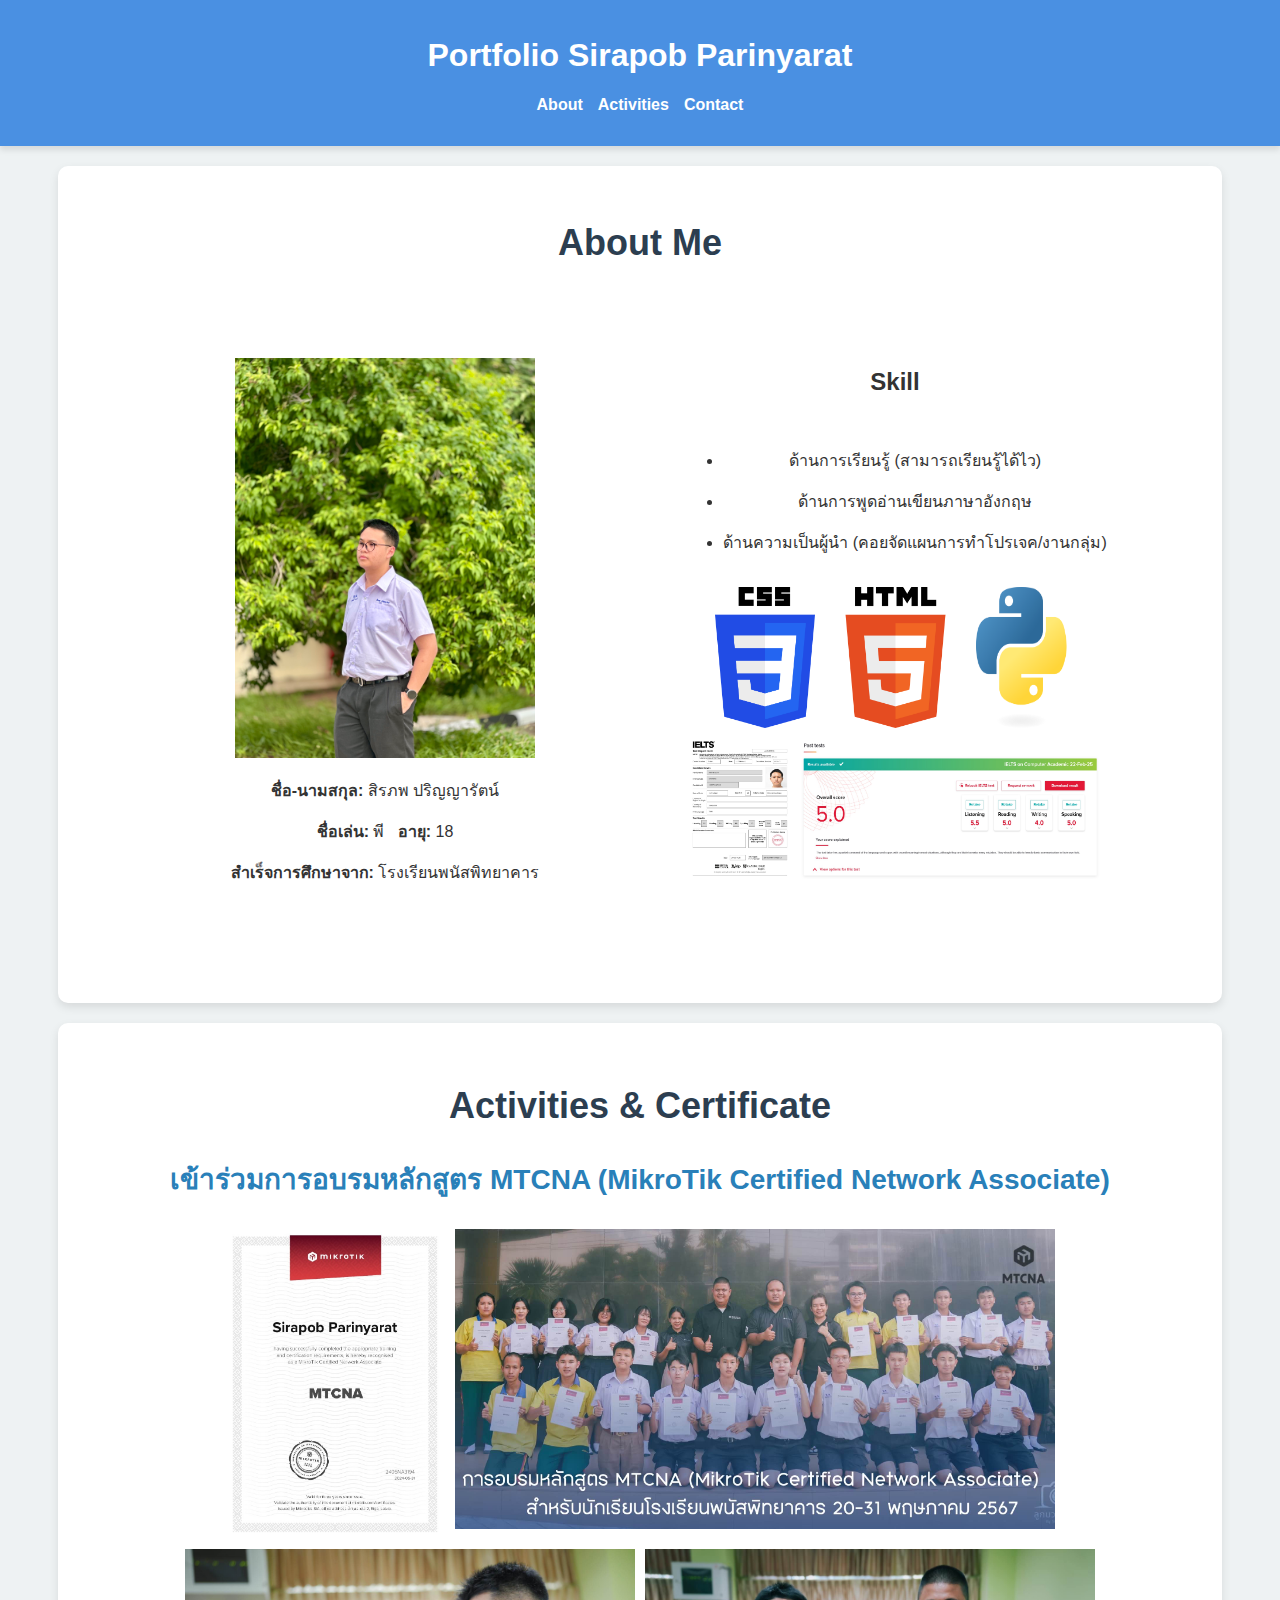
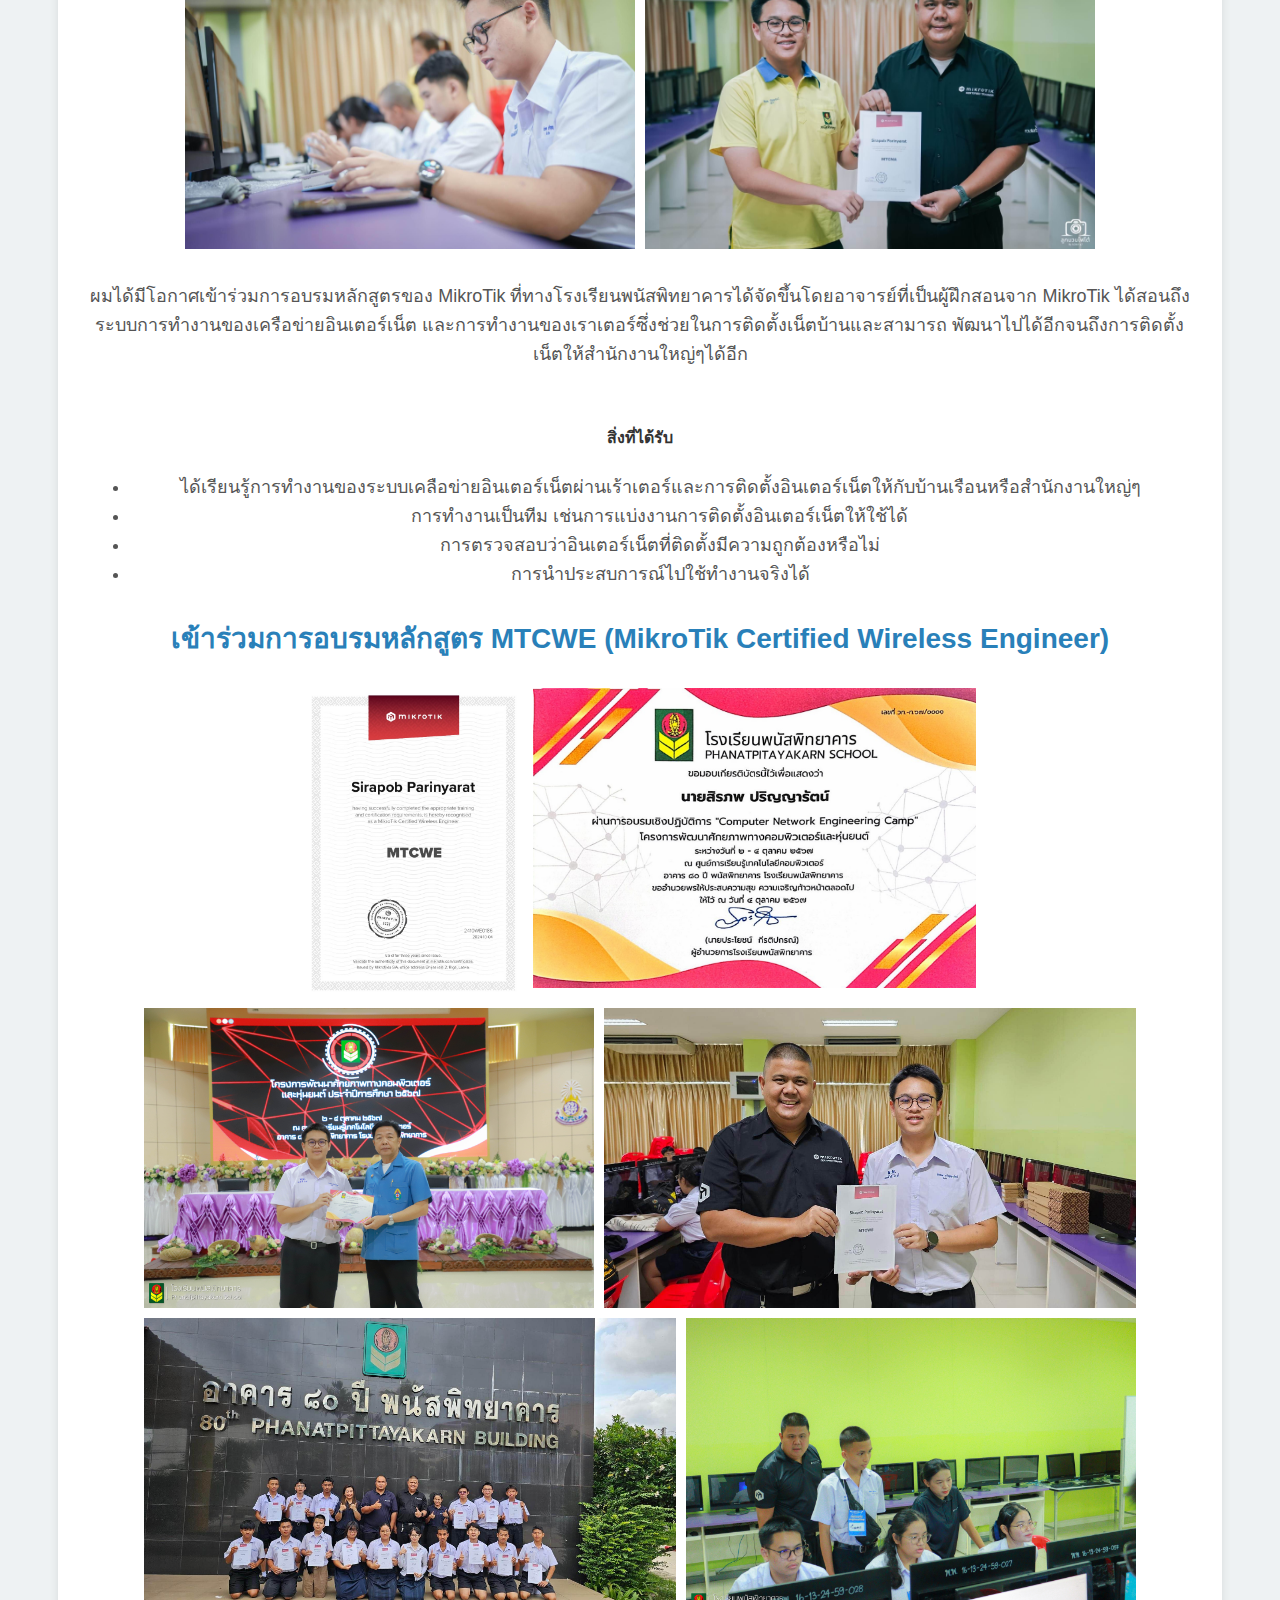
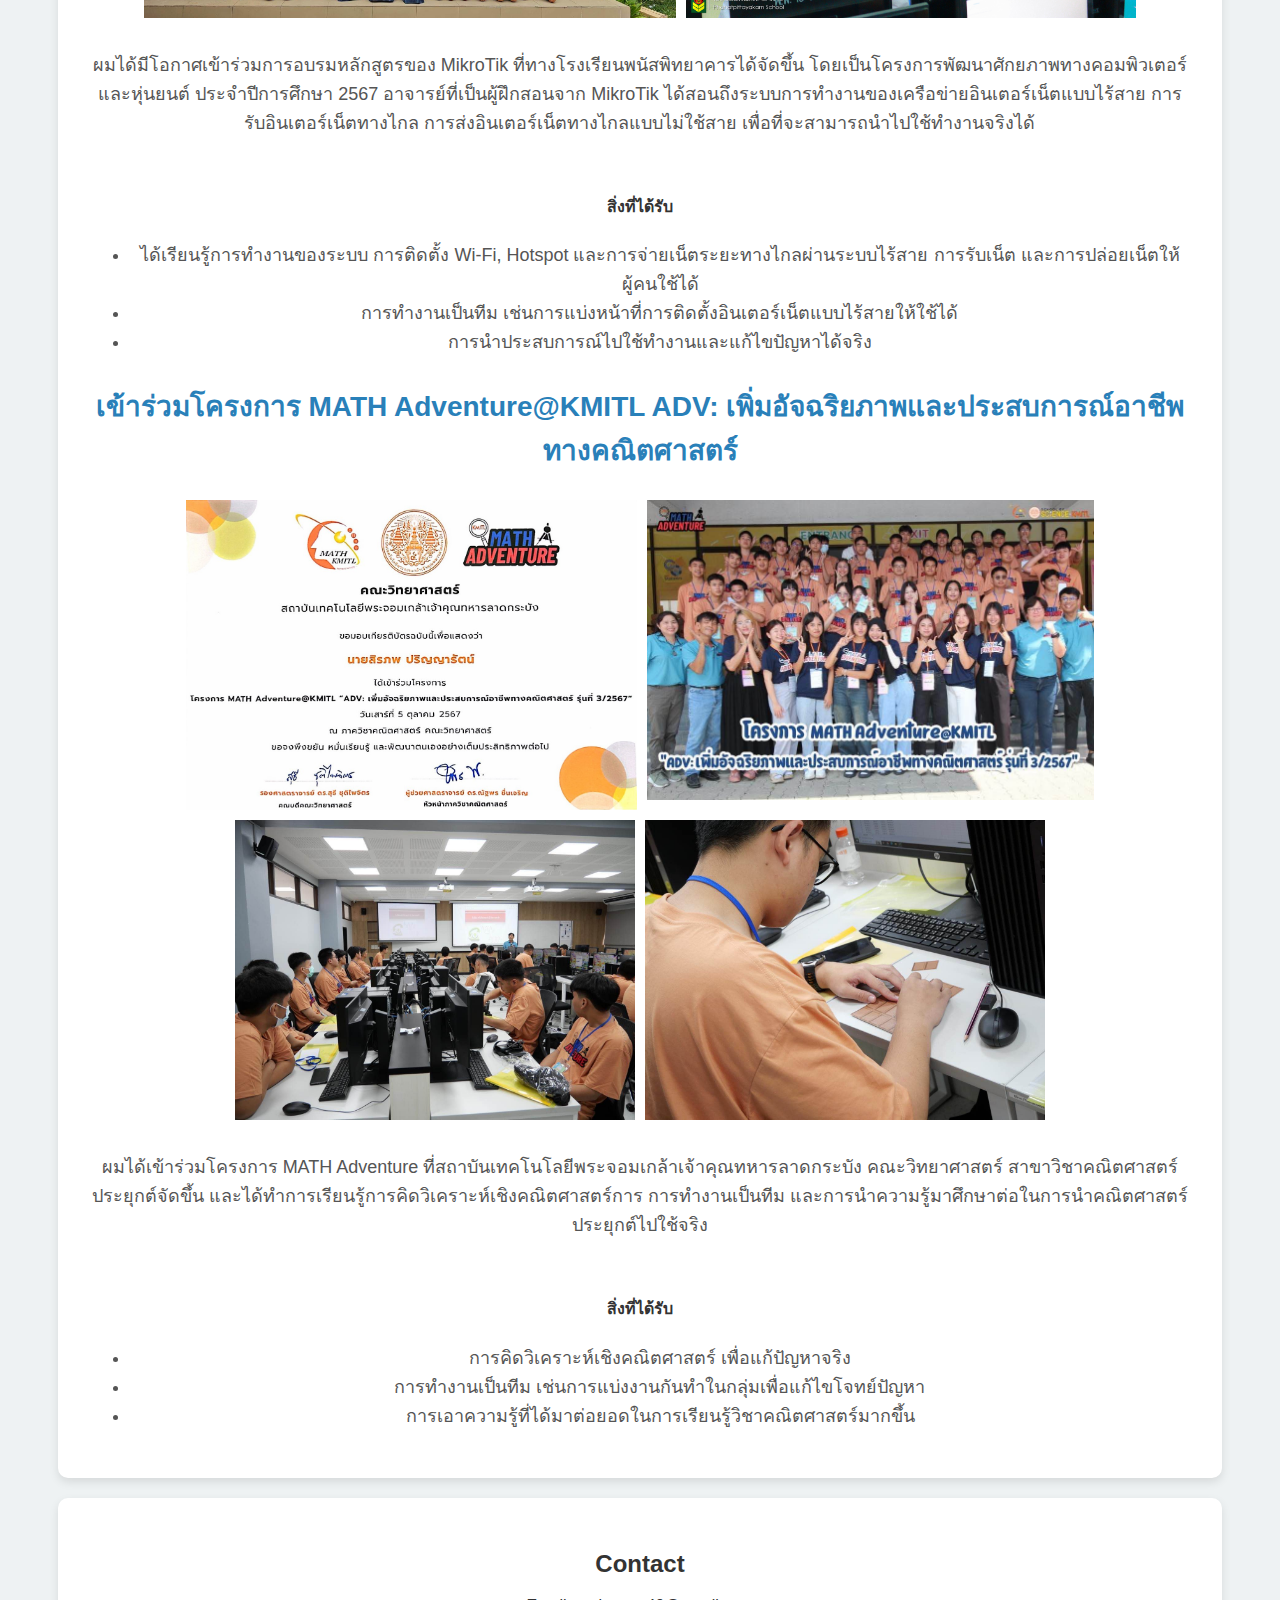
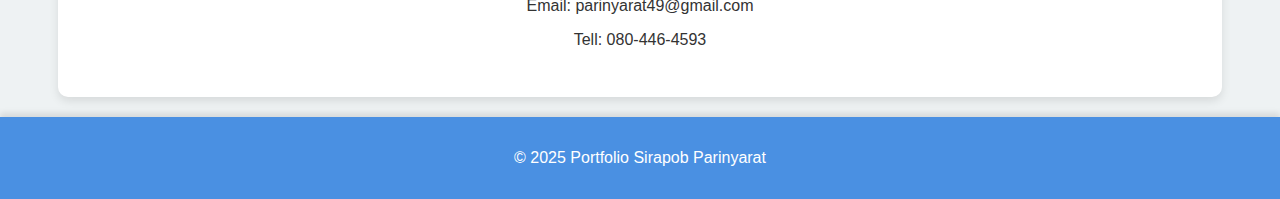
<file: index.html>
<!DOCTYPE html>
<html lang="en">
<head>
    <meta charset="UTF-8">
    <meta name="viewport" content="width=device-width, initial-scale=1.0">
    <title>My Portfolio</title>
    <link rel="stylesheet" href="stylePort.css">
</head>
<body>
    <header>
        <h1>Portfolio Sirapob Parinyarat</h1>
        <nav>
            <ul>
                <li><a href="#about">About</a></li>
                <li><a href="#activities">Activities</a></li>
                <li><a href="#contact">Contact</a></li>
            </ul>
        </nav>
    </header>
    
    <section id="about">
        <h1>About Me</h1> 
       <div class="text-container">    
            <div class="left"> 
                <img width="300px" height="auto"  src="img/13.jpg" alt="My Image" class="Me Image">
                <p><b>ชื่อ-นามสกุล:</b> สิรภพ ปริญญารัตน์</p>
                <p><b>ชื่อเล่น:</b> พี&nbsp;&nbsp;&nbsp;<b>อายุ:</b> 18</p>
                
                <p><b>สำเร็จการศึกษาจาก:</b> โรงเรียนพนัสพิทยาคาร</p>
            </div>
            <div class="right"> 
                <h2>Skill</h2> <!-- หัวข้ออยู่ด้านบนสุด -->
                <ul>
                    <li><p>ด้านการเรียนรู้ (สามารถเรียนรู้ได้ไว)</p></li>
                    <li><p>ด้านการพูดอ่านเขียนภาษาอังกฤษ</p></li>
                    <li><p>ด้านความเป็นผู้นำ (คอยจัดแผนการทำโปรเจค/งานกลุ่ม)</p></li>
                </ul>
            
                <div class="imgright">
                    <img width="100px" height="auto" src="img/CSS3_logo_and_wordmark.svg.png" alt="CSS Logo" class="CSS logo">
                    <img width="141px" height="auto" src="img/HTML5_logo_and_wordmark.svg.png" alt="HTML5 Logo" class="HTML5 logo">
                    <img width="100px" height="auto" src="img/Python-logo-notext.svg.png" alt="Python Logo" class="Python logo">
                    <img width="100px" height="auto" src="img/ielts.jpg" alt="IELTS1" class="ielts1">
                    <img width="300px" height="auto" src="img/ielts2.jpg" alt="IELTS2" class="ielts2">
                </div>
            </div>
        </div>
    </section>
    
    <section id="activities">
        <div class="activities">
            <div class="activities1">
                <h2>Activities & Certificate</h2>
                <h3>เข้าร่วมการอบรมหลักสูตร MTCNA (MikroTik Certified Network Associate)</h3>
                <div class="imgNA">
                    <img width="auto" height="310px" src="img/mtcna.jpg" alt="MTCNA" class="na">
                    <img width="auto" height="300px" src="img/1.jpg" alt="img1" class="img1">
                    <img width="auto" height="300px" src="img/2.jpg" alt="img2" class="img2">
                    <img width="auto" height="300px" src="img/3.jpg" alt="img3" class="img3">
                </div>
                <p>ผมได้มีโอกาศเข้าร่วมการอบรมหลักสูตรของ MikroTik ที่ทางโรงเรียนพนัสพิทยาคารได้จัดขึ้นโดยอาจารย์ที่เป็นผู้ฝึกสอนจาก 
                MikroTik ได้สอนถึงระบบการทำงานของเครือข่ายอินเตอร์เน็ต และการทำงานของเราเตอร์ซึ่งช่วยในการติดตั้งเน็ตบ้านและสามารถ
                พัฒนาไปได้อีกจนถึงการติดตั้งเน็ตให้สำนักงานใหญ่ๆได้อีก
                </p>
                <br>
                <h4 class="h2NA">สิ่งที่ได้รับ</h4>
                <ul class="listNA">
                    <li>ได้เรียนรู้การทำงานของระบบเคลือข่ายอินเตอร์เน็ตผ่านเร้าเตอร์และการติดตั้งอินเตอร์เน็ตให้กับบ้านเรือนหรือสำนักงานใหญ่ๆ</li>
                    <li>การทำงานเป็นทีม เช่นการแบ่งงานการติดตั้งอินเตอร์เน็ตให้ใช้ได้</li>
                    <li>การตรวจสอบว่าอินเตอร์เน็ตที่ติดตั้งมีความถูกต้องหรือไม่</li>
                    <li>การนำประสบการณ์ไปใช้ทำงานจริงได้</li>
                </ul>
            </div>
            <div class="activities2">    
                <h3>เข้าร่วมการอบรมหลักสูตร MTCWE (MikroTik Certified Wireless Engineer)</h3>
                <div class="imgWE">
                    <img width="auto" height="310px" src="img/mtcwe.jpg" alt="MTCWE" class="we">
                    <img width="auto" height="300px" src="img/4.jpg" alt="img4" class="img4">
                    <img width="auto" height="300px" src="img/5.jpg" alt="img5" class="img5">
                    <img width="auto" height="300px" src="img/6.jpg" alt="img6" class="img6">
                    <img width="auto" height="300px" src="img/7.jpg" alt="img7" class="img7">
                    <img width="auto" height="300px" src="img/8.jpg" alt="img8" class="img8">
                </div>
                <p>ผมได้มีโอกาศเข้าร่วมการอบรมหลักสูตรของ MikroTik ที่ทางโรงเรียนพนัสพิทยาคารได้จัดขึ้น โดยเป็นโครงการพัฒนาศักยภาพทางคอมพิวเตอร์และหุ่นยนต์ 
                    ประจำปีการศึกษา 2567 อาจารย์ที่เป็นผู้ฝึกสอนจาก MikroTik ได้สอนถึงระบบการทำงานของเครือข่ายอินเตอร์เน็ตแบบไร้สาย การรับอินเตอร์เน็ตทางไกล 
                    การส่งอินเตอร์เน็ตทางไกลแบบไม่ใช้สาย เพื่อที่จะสามารถนำไปใช้ทำงานจริงได้
                </p>
                <br>
                <h4 class="h2NA">สิ่งที่ได้รับ</h4>
                <ul class="listWE">
                    <li>ได้เรียนรู้การทำงานของระบบ การติดตั้ง Wi-Fi, Hotspot และการจ่ายเน็ตระยะทางไกลผ่านระบบไร้สาย การรับเน็ต และการปล่อยเน็ตให้ผู้คนใช้ได้</li>
                    <li>การทำงานเป็นทีม เช่นการแบ่งหน้าที่การติดตั้งอินเตอร์เน็ตแบบไร้สายให้ใช้ได้</li>
                    <li>การนำประสบการณ์ไปใช้ทำงานและแก้ไขปัญหาได้จริง</li>
                </ul>
            </div>
            <div class="activities3">    
                <h3>เข้าร่วมโครงการ MATH Adventure@KMITL ADV: เพิ่มอัจฉริยภาพและประสบการณ์อาชีพทางคณิตศาสตร์</h3>
                <div class="imgM">
                    <img width="auto" height="310px" src="img/9.jpg" alt="img9" class="img9">
                    <img width="auto" height="300px" src="img/10.jpg" alt="img10" class="img10">
                    <img width="auto" height="300px" src="img/11.jpg" alt="img11" class="img11">
                    <img width="auto" height="300px" src="img/12.jpg" alt="img12" class="img12">
                    
                </div>
                <p>ผมได้เข้าร่วมโครงการ MATH Adventure ที่สถาบันเทคโนโลยีพระจอมเกล้าเจ้าคุณทหารลาดกระบัง คณะวิทยาศาสตร์ 
                    สาขาวิชาคณิตศาสตร์ประยุกต์จัดขึ้น และได้ทำการเรียนรู้การคิดวิเคราะห์เชิงคณิตศาสตร์การ การทำงานเป็นทีม 
                    และการนำความรู้มาศึกษาต่อในการนำคณิตศาสตร์ประยุกต์ไปใช้จริง
                </p>
                <br>
                <h4 class="h2NA">สิ่งที่ได้รับ</h4>
                <ul class="listmath">
                    <li>การคิดวิเคราะห์เชิงคณิตศาสตร์ เพื่อแก้ปัญหาจริง</li>
                    <li>การทำงานเป็นทีม เช่นการแบ่งงานกันทำในกลุ่มเพื่อแก้ไขโจทย์ปัญหา</li>
                    <li>การเอาความรู้ที่ได้มาต่อยอดในการเรียนรู้วิชาคณิตศาสตร์มากขึ้น</li>
                </ul>
            </div>
        </div>
    </section>
    
    <section id="contact">
        <h2>Contact</h2>
        <p>Email: parinyarat49@gmail.com</p>
        <p>Tell: 080-446-4593</p>
        
    </section>
    
    
    <footer>
        <p>&copy; 2025 Portfolio Sirapob Parinyarat</p>
    </footer>
</body>
</html>
</file>
<file: stylePort.css>
/* General Styles */
body {
    font-family: 'Poppins', sans-serif;
    margin: 0;
    padding: 0;
    background-color: #eef2f3;
    color: #333;
}

.Me-Image {
    width: 100%;
    max-width: 250px;
    height: auto;
    display: block;
    margin: 0 auto;
    border-radius: 15px;
    box-shadow: 0 4px 8px rgba(0, 0, 0, 0.1);
}

/* Header */
header {
    background: #4a90e2;
    color: white;
    padding: 1rem 0;
    text-align: center;
    box-shadow: 0 4px 6px rgba(0, 0, 0, 0.1);
}

nav ul {
    list-style: none;
    padding: 0;
    display: flex;
    justify-content: center;
    gap: 15px;
    flex-wrap: wrap;
}

nav ul li {
    display: inline;
}

nav ul li a {
    color: white;
    text-decoration: none;
    font-weight: bold;
    transition: color 0.3s;
}

nav ul li a:hover {
    color: #ffdd57;
}

/* Sections */
.text-container {
    display: flex;
    flex-wrap: wrap;
    justify-content: center;
    align-items: center;
    text-align: center;
    padding: 40px;
}

.left, .right {
    flex: 1;
    min-width: 250px;
    padding: 20px;
}

.right {
    display: flex;
    flex-direction: column;
    align-items: center;
    text-align: center;
}

#about h1, .activities h2 {
    font-size: 36px;
    color: #2c3e50;
}

.imgright {
    display: flex;
    justify-content: center;
    gap: 10px;
    flex-wrap: wrap;
    margin-bottom: 2em;
}

#about, section {
    padding: 2rem;
    text-align: center;
    background: white;
    margin: 20px auto;
    border-radius: 10px;
    max-width: 1100px;
    box-shadow: 0 4px 10px rgba(0, 0, 0, 0.1);
}

.activities h3 {
    font-size: 28px;
    color: #2980b9;
}

.activities p, .listNA li, .listWE li, .listmath li {
    font-size: 18px;
    color: #555;
}

.imgNA, .imgWE, .imgM {
    display: flex;
    justify-content: center;
    gap: 10px;
    flex-wrap: wrap;
    margin-bottom: 2em;
}

footer {
    background: #4a90e2;
    color: white;
    text-align: center;
    padding: 1rem 0;
    margin-top: 20px;
    box-shadow: 0 -4px 6px rgba(0, 0, 0, 0.1);
}

/* Responsive Design */
@media (max-width: 768px) {
    .text-container {
        flex-direction: column;
        text-align: center;
        padding: 20px;
    }
    
    .imgright img, .imgNA img, .imgWE img, .imgM img {
        width: 100px;
        height: auto;
    }
    
    #about, section {
        max-width: 95%;
        padding: 1.5rem;
    }
    
    nav ul {
        flex-direction: column;
        gap: 10px;
    }
}
</file>
